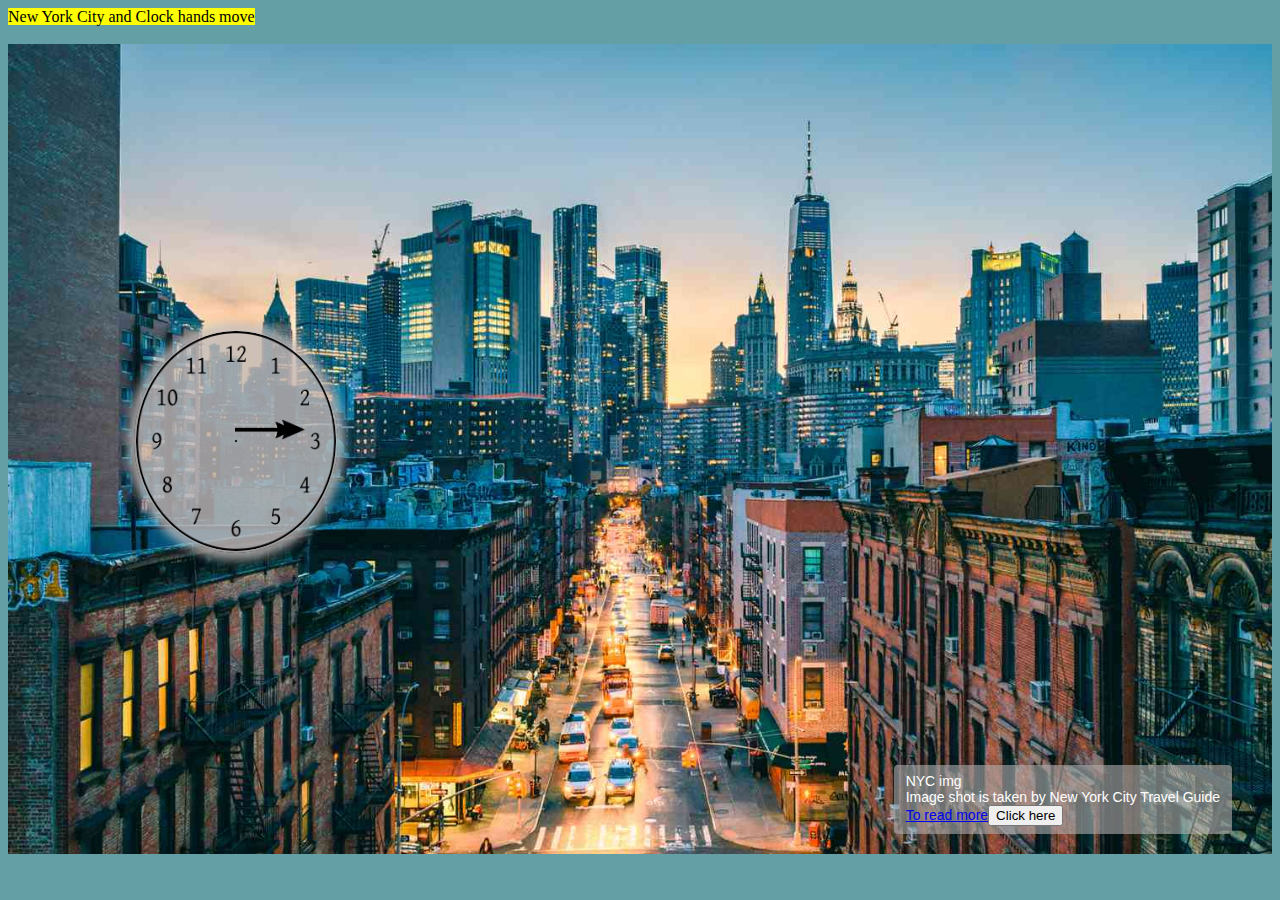
<file: Assignemt4/index.html>
<!DOCTYPE html>
<html lang="en">
<head>
    <meta charset="UTF-8">
    <meta name="viewport" content="width=device-width, initial-scale=1.0">
    <title>Assignement4</title>
    <link rel="stylesheet" href="style.css">
</head>
<body>
    <mark>New York City and Clock hands move</mark>
    <br> <br>

    <div class="image-container">

        <img src="nyc.jpg" alt="nyc img" width="100%">
        <div class="insideText">NYC img <br> Image shot is taken by New York City Travel Guide <br>
            <a href="https://www.travelandleisure.com/travel-guide/new-york-city">To read more<button>Click here</button></a>
        </div>
        
        
        <div class="clock-container">
            <img src="clockimage.png" class="clock-image" alt="Clock">
            <div class="clock-hands">
              <img src="hand.png" class="minute-hand" alt="Minute Hand">
              <img src="hand1.png" class="hour-hand" alt="Hour Hand">
            </div>
          </div>

    </div>

    
</body>
</html>
</file>
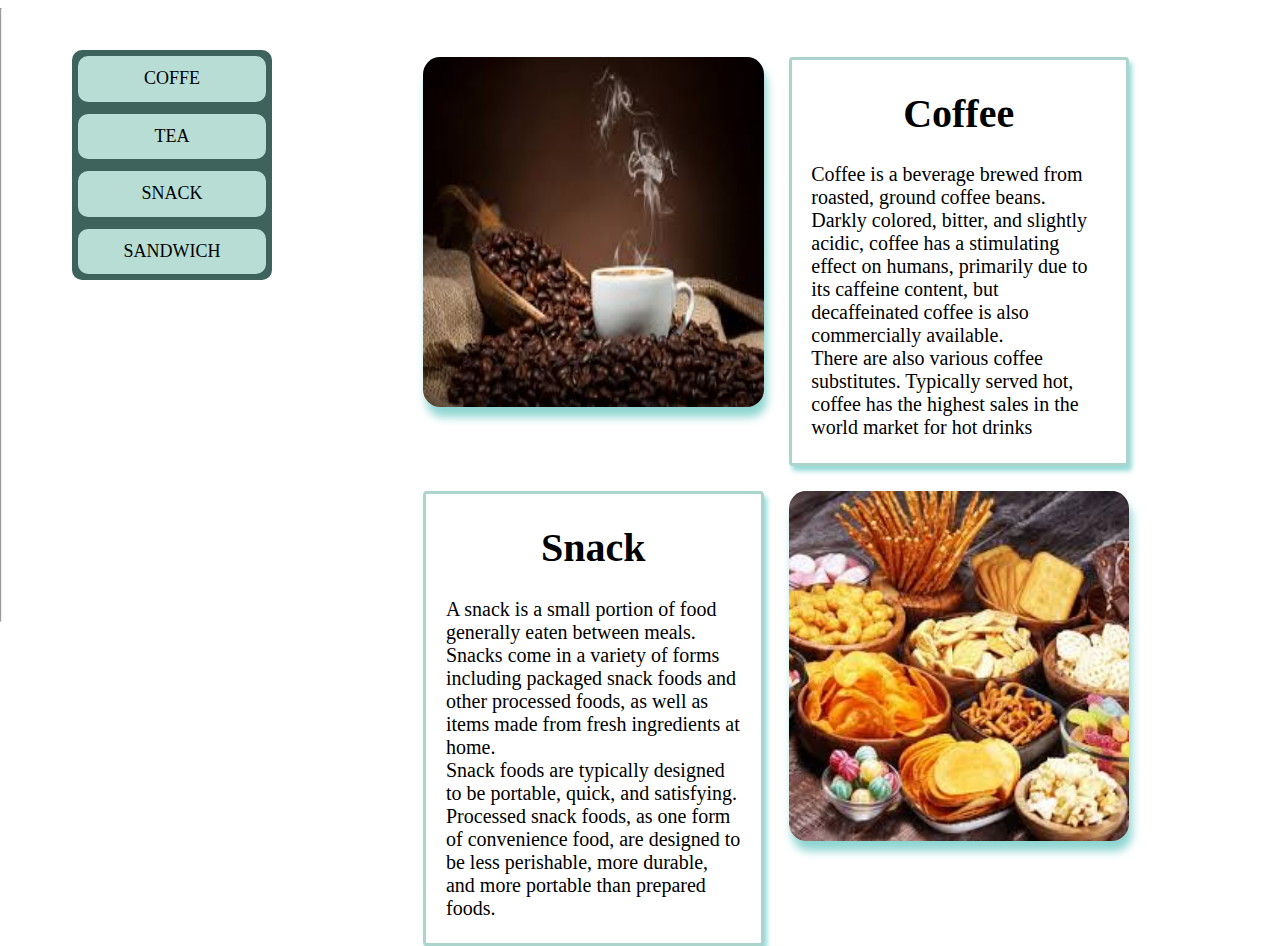
<file: Assignment3/index.html>
<!DOCTYPE html>
<html lang="en">
<head>
    <meta charset="UTF-8">
    <meta name="viewport" content="width=device-width, initial-scale=1.0">
    <title>Assignement3</title>
    <link rel="stylesheet" href="assignment3.css">
</head>
<body>
    <hr>

    <div class="left">
            <ul>
                <li><a href="">COFFE</a></li>
                <li><a href="">TEA</a></li>
                <li><a href="">SNACK</a></li>
                <li><a href="">SANDWICH</a></li>
            </ul>
    </div>


  <div class="right">
    <div class="grid">
      <div class="coffeImg"><img src="coffee.jpg"></div>
      
      <div class="coffe">
        <h1>Coffee</h1>
        <p>Coffee is a beverage brewed from roasted, ground coffee beans. Darkly colored, bitter, and slightly acidic, coffee has a stimulating effect on humans, primarily due to its caffeine content, but decaffeinated coffee is also commercially available.<br>There are also various coffee substitutes. Typically served hot, coffee has the highest sales in the world market for hot drinks</p></div>
      <div class="snack">
        <h1>Snack</h1>
        <p>A snack is a small portion of food generally eaten between meals. Snacks come in a variety of forms including packaged snack foods and other processed foods, as well as items made from fresh ingredients at home. <br> Snack foods are typically designed to be portable, quick, and satisfying. Processed snack foods, as one form of convenience food, are designed to be less perishable, more durable, and more portable than prepared foods.</p></div>
      
        <div class="snackImg"><img src="snacks.jpg"></div>
    </div>
  </div>

    
</body>
</html>
</file>
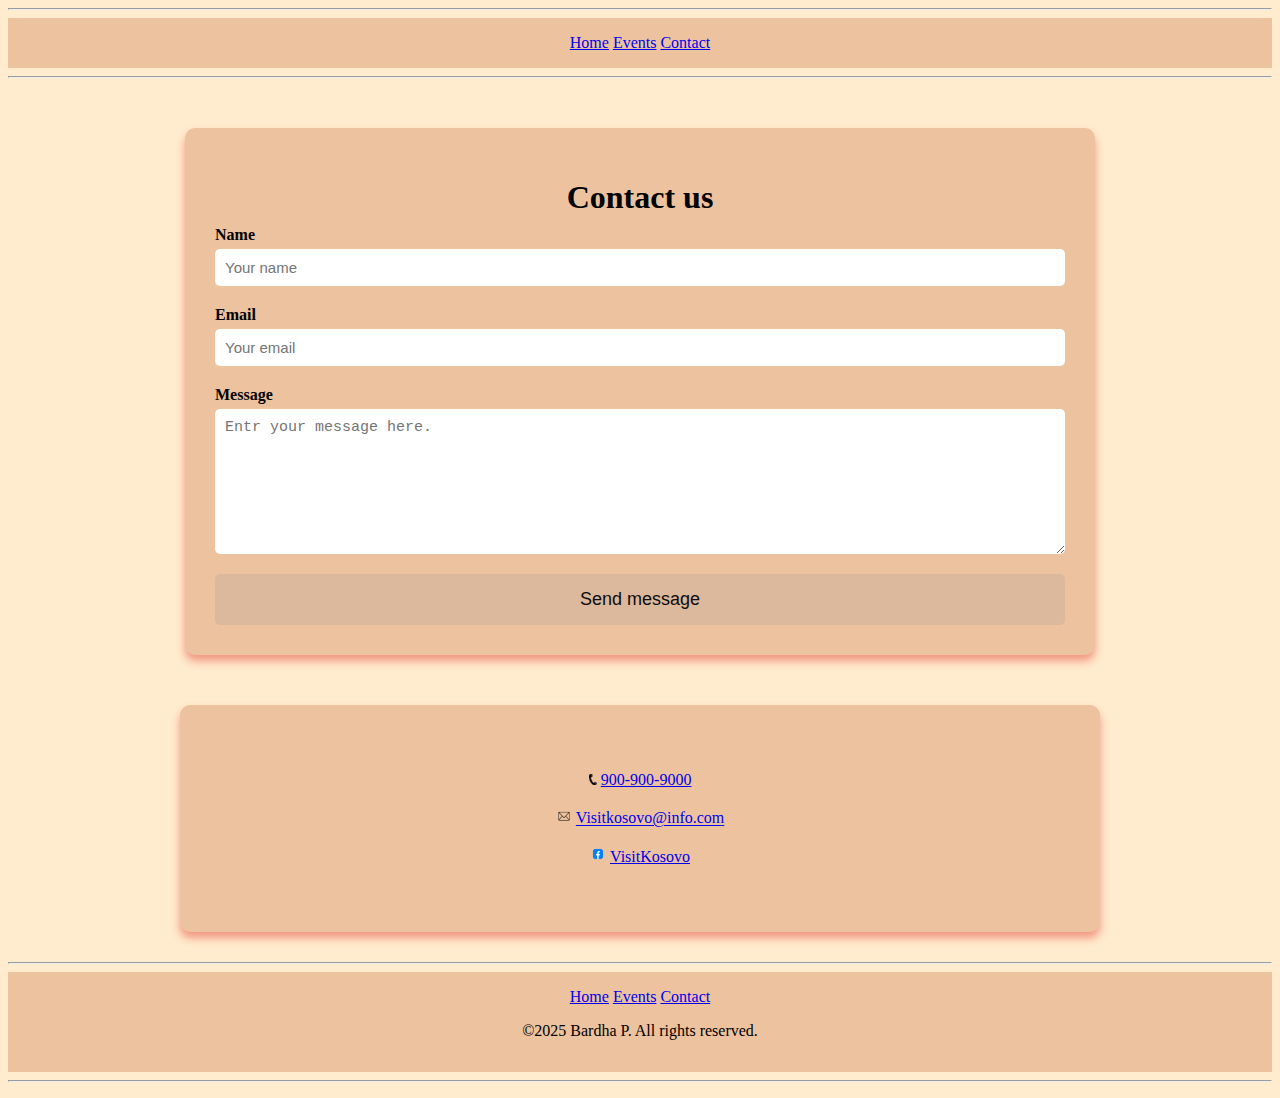
<file: Project1/contact.html>
<!DOCTYPE html>
<html lang="en">
<head>
    <meta charset="UTF-8">
    <meta name="viewport" content="width=device-width, initial-scale=1.0">
    <title>Contact Us</title>
    <link rel="stylesheet" href="style2.css">
</head>
<body>
    <header>
        <hr>
        <nav>
        <a href="Index1.html">Home</a>
        <a href="events.html">Events</a>
        <a href="contact.html">Contact</a> 
        </nav>
        <hr>
    </header>

    <div class="contact-us">
            <h1>Contact us</h1> 
        <form class="contact-form">
            <div class="form-group">
                <label for="name">Name</label>
                <input type="text" name="name" placeholder="Your name"required>
            </div>

            <div class="form-group">
                <label for="email">Email</label>
                <input type="email" name="email" placeholder="Your email" required>
            </div>

            <div class="form-group">
                <label for="message">Message </label>
                <textarea name="message" placeholder="Entr your message here." required></textarea>
            </div>
            <button type="submit">Send message</button>
        </form>
    </div>
    
    
    <!--<main class="contact info">
        <section>
            <div>
                <h1>Contact us:</h1>
                <ul>
                    <li>
                        <img src="phone.jpg" alt="phone img" width="0.9%" height="0.9%">
                        <a href="tel:+9009009000">900-900-9000</a>
                    </li>
                     <li>
                        <img src="email.jpg" alt="email img" width="2%" height="2%">
                        <a href="email:+visitkosovo@info.com">Visitkosovo@info.com</a>
                    </li>
                    <li>
                        <img src="facebook.jpg" alt="facebook icon" width="2%" height="2%">
                        <a href="VisitKosovo">VisitKosovo</a>
                    </li>
                </ul>
            </div>

        </section>
        <p> Hope you found our page informative!&#128512;</p>
    </main>
    -->
    <div class="center">
        
        <dl> 
            <dt><img src="phone.jpg" alt="phone img" width="1%" height="1%">
                <a href="tel:+9009009000">900-900-9000</a>
            </dt> <br>
            <dt>
                <img src="email.jpg" alt="email img" width="2%" height="2%">
                <a href="email:+visitkosovo@info.com">Visitkosovo@info.com</a>
            </dt><br>
            <dt>
                <img src="facebook.jpg" alt="facebook icon" width="2%" height="2%">
                <a href="VisitKosovo">VisitKosovo</a>
            </dt>
        </dl>
    </div>

    <footer>
        <hr>
        <nav>
            <a href="Index1.html">Home</a>
            <a href="events.html">Events</a>
            <a href="contact.html">Contact</a> 
            <p>&copy;2025 Bardha P. All rights reserved.</p>
        </nav>
        <hr>
    </footer>
    
</body>
</html>
</file>
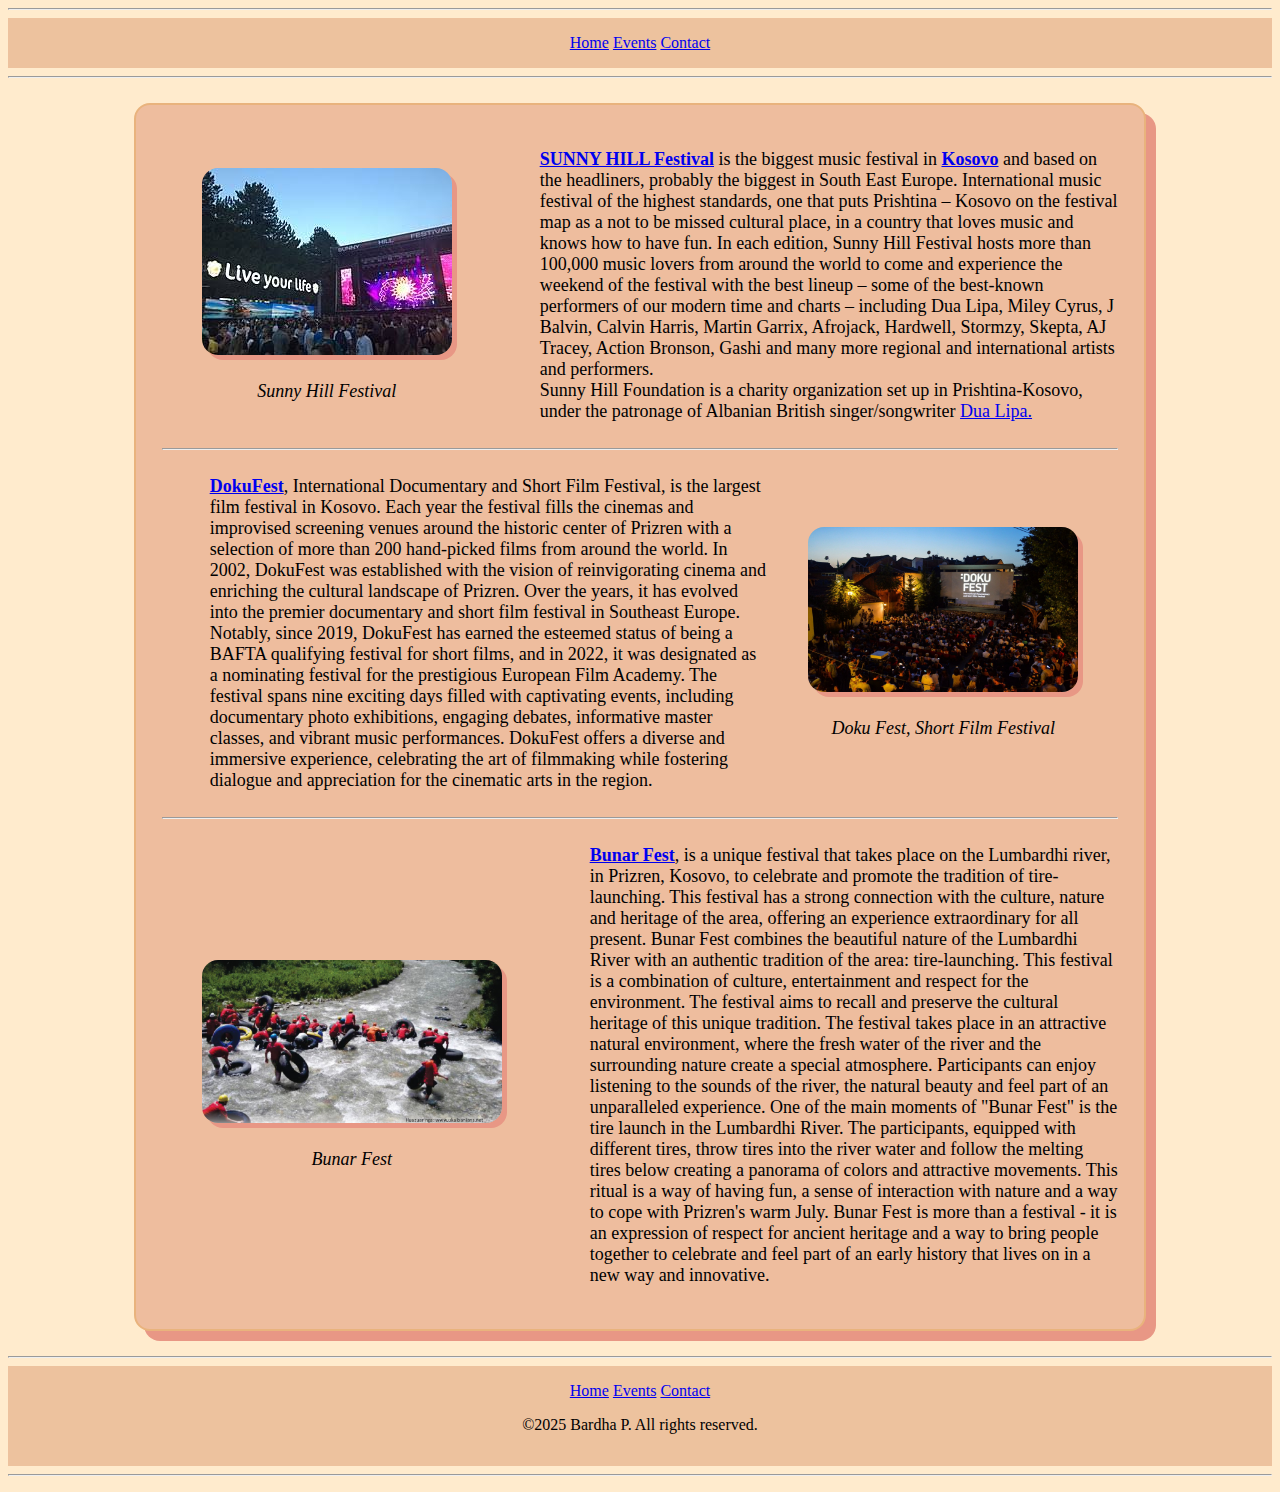
<file: Project1/events.html>
<!DOCTYPE html>
<html lang="en">
<head>
    <meta charset="UTF-8">
    <meta name="viewport" content="width=device-width, initial-scale=1.0">
    <title>Events</title>
    <link rel="stylesheet" href="style2.css">
</head>
<body>
    <header>
        <hr>
        <nav>
        <a href="Index1.html">Home</a>
        <a href="events.html">Events</a>
        <a href="contact.html">Contact</a> 
        </nav>
        <hr>
    </header>

    <main>
        <Section class="sub-hero">
            <div class="image3">
                <figure>
                    <img src="sunnyhill.jpg" alt="sunyhill img">
                    <figcaption> <br> <em> Sunny Hill Festival</em></figcaption>
                </figure>
                <p><a href="https://sunnyhillfestival.com/"><b>SUNNY HILL Festival</b></a> is the biggest music festival in <a href="https://en.wikipedia.org/wiki/Kosovo"><b>Kosovo</b></a> and based on the headliners, probably the biggest in South East Europe. International music festival of the highest standards, one that puts Prishtina – Kosovo on the festival map as a not to be missed cultural place, in a country that loves music and knows how to have fun.
                In each edition, Sunny Hill Festival hosts more than 100,000 music lovers from around the world to come and experience the weekend of the festival with the best lineup – some of the best-known performers of our modern time and charts – including Dua Lipa, Miley Cyrus, J Balvin, Calvin Harris, Martin Garrix, Afrojack, Hardwell, Stormzy, Skepta, AJ Tracey, Action Bronson, Gashi and many more regional and international artists and performers.
                <br>Sunny Hill Foundation is a charity organization set up in Prishtina-Kosovo, under the patronage of Albanian British singer/songwriter <a href="https://en.wikipedia.org/wiki/Dua_Lipa">Dua Lipa.</a>
                </p>
            </div>
<b><hr></b>
            <div class="image4">
                <p><a href="https://dokufest.com/en/info/about-dokufest"><b>DokuFest</b></a>, International Documentary and Short Film Festival, is the largest film festival in Kosovo. Each year the festival fills the cinemas and improvised screening venues around the historic center of Prizren with a selection of more than 200 hand-picked films from around the world.
                    In 2002, DokuFest was established with the vision of reinvigorating cinema and enriching the cultural landscape of Prizren. Over the years, it has evolved into the premier documentary and short film festival in Southeast Europe. Notably, since 2019, DokuFest has earned the esteemed status of being a BAFTA qualifying festival for short films, and in 2022, it was designated as a nominating festival for the prestigious European Film Academy. 
                    The festival spans nine exciting days filled with captivating events, including documentary photo exhibitions, engaging debates, informative master classes, and vibrant music performances. DokuFest offers a diverse and immersive experience, celebrating the art of filmmaking while fostering dialogue and appreciation for the cinematic arts in the region.
                </p>
                <figure>
                    <img src="dokufest.jpg" alt="DokuFest img">
                    <figcaption><br> <em>Doku Fest, Short Film Festival</em></figcaption>
                </figure>              
            </div>
<b><hr></b>
            <div class="image5">
                <figure>
                    <img src="bunarfest.jpg" alt="BunarFest img">
                    <figcaption><br> <em>Bunar Fest</em></figcaption>
                </figure>
                <p> <a href="https://www.bunarfest.com/info"><b>Bunar Fest</b></a>, is a unique festival that takes place on the Lumbardhi river, in Prizren, Kosovo, to celebrate and promote the tradition of tire-launching. This festival has a strong connection with the culture, nature and heritage of the area, offering an experience extraordinary for all present.
                    Bunar Fest combines the beautiful nature of the Lumbardhi River with an authentic tradition of the area: tire-launching. This festival is a combination of culture, entertainment and respect for the environment. The festival aims to recall and preserve the cultural heritage of this unique tradition.
                    The festival takes place in an attractive natural environment, where the fresh water of the river and the surrounding nature create a special atmosphere. Participants can enjoy listening to the sounds of the river, the natural beauty and feel part of an unparalleled experience.
                    One of the main moments of "Bunar Fest" is the tire launch in the Lumbardhi River. The participants, equipped with different tires, throw tires into the river water and follow the melting tires below creating a panorama of colors and attractive movements. This ritual is a way of having fun, a sense of interaction with nature and a way to cope with Prizren's warm July. Bunar Fest is more than a festival - it is an expression of respect for ancient heritage and a way to bring people together to celebrate and feel part of an early history that lives on in a new way and innovative.                 
                </p>
            </div>
        </Section>

    </main>

    <footer>
        <hr>
        <nav>
            <a href="Index1.html">Home</a>
            <a href="events.html">Events</a>
            <a href="contact.html">Contact</a> 
            <p>&copy;2025 Bardha P. All rights reserved.</p>
        </nav>
        <hr>
    </footer>
    
</body>
</html>
</file>
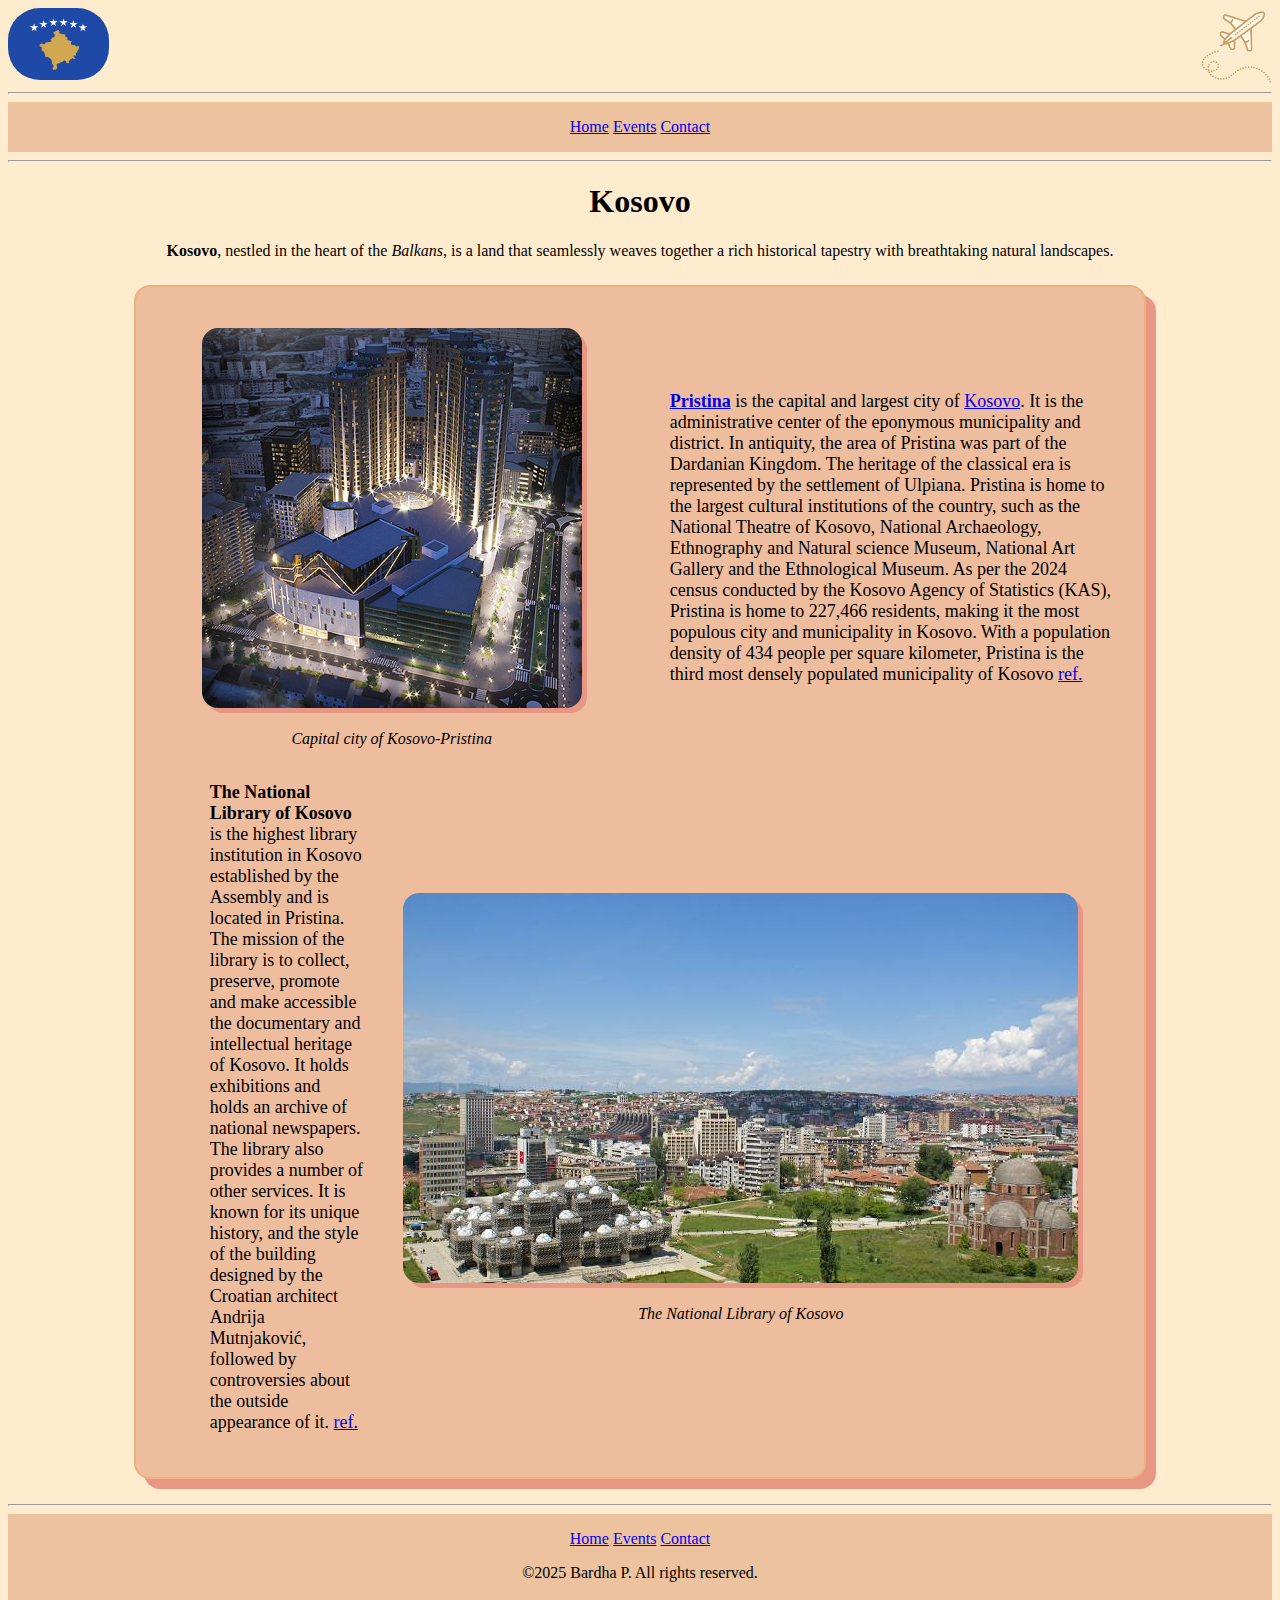
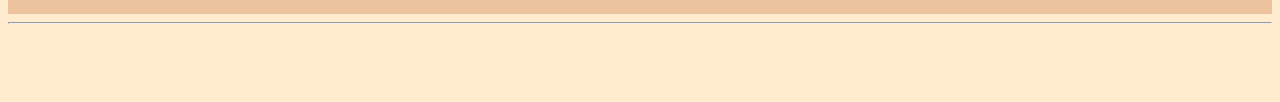
<file: Project1/Index1.html>
<!DOCTYPE html>
<html lang="en">
<head>
    <meta charset="UTF-8">
    <meta name="viewport" content="width=device-width, initial-scale=1.0">
    <title>Visit Kosovo</title>
    <link rel="stylesheet" href="style2.css">
   </head>
<body>
    <header>
        <div class="image-container">
        <img src="kosovo.jpg" alt="Kosovo Flag" width="8%" height="8%" class="left-image">
        <img src="Airplane.gif" alt="Airplane gif" width="6%" height="8%" class="right-image">
        </div>
        <hr>
        <nav>
        <a href="Index1.html">Home</a>
        <a href="events.html">Events</a>
        <a href="contact.html">Contact</a> 
        </nav>
        <hr>
    </header>

   <h1><b>Kosovo</b></h1>
   <p><b>Kosovo</b>, nestled in the heart of the <i>Balkans</i>, is a land that seamlessly weaves together a rich historical tapestry with breathtaking natural landscapes.</p>
   <main>

        <section class="hero"> 
                <div class="image1">
                    <figure>
                        <img src="pristina.jpg" alt="pristina img"> 
                        <figcaption>
                           <br> <em> Capital city of Kosovo-Pristina</em>
                        </figcaption>
                    </figure>
                    <p>
                        <a href="https://en.wikipedia.org/wiki/Pristina"><b>Pristina</b></a> is the capital and largest city of <a href="https://en.wikipedia.org/wiki/Kosovo">Kosovo</a>. It is the administrative center of the eponymous municipality and district. In antiquity, the area of Pristina was part of the Dardanian Kingdom. The heritage of the classical era is represented by the settlement of Ulpiana. Pristina is home to the largest cultural institutions of the country, such as the National Theatre of Kosovo, National Archaeology, Ethnography and Natural science Museum, National Art Gallery and the Ethnological Museum.
                        As per the 2024 census conducted by the Kosovo Agency of Statistics (KAS), Pristina is home to 227,466 residents, making it the most populous city and municipality in Kosovo. With a population density of 434 people per square kilometer, Pristina is the third most densely populated municipality of Kosovo
                        <a href="https://en.wikipedia.org/wiki/Pristina">ref.</a>
                    </p>
                </div>                
            
                <div class="image2">
                    <p>
                        <b>The National Library of Kosovo</b> is the highest library institution in Kosovo established by the Assembly and is located in Pristina.
                        The mission of the library is to collect, preserve, promote and make accessible the documentary and intellectual heritage of Kosovo.
                        It holds exhibitions and holds an archive of national newspapers. The library also provides a number of other services. It is known for its unique history, and the style of the building designed by the Croatian architect Andrija Mutnjaković, followed by controversies about the outside appearance of it.
                        <a href="https://en.wikipedia.org/wiki/National_Library_of_Kosovo">ref.</a>
                    </p>
                    <figure>
                        <img src="library.jpg" alt="library img">
                        <figcaption><br><em>The National Library of Kosovo</em></figcaption>
                    </figure>
                </div>
        </section> 
        <hr>

       <!--
        <section class="sub-hero">

        </section>
        -->

   </main>

   <footer>
    <nav>
        <a href="Index1.html">Home</a>
        <a href="events.html">Events</a>
        <a href="contact.html">Contact</a> 
        <p>&copy;2025 Bardha P. All rights reserved.</p>
    </nav>
    <hr>
        <!-- <div class="footer-menu">
            <ul>
                <a href="Index1.html">Home</a>
                <a href="events.html">Events</a>
                <a href="contact.html">Contact</a> <br>
                <p>&copy; 2025 Bardha P. All rights reserved. </p>
            </ul>
        </div> -->
    </footer>
    <br><br><br>

</body>
</html>
</file>
<file: Assignemt4/style.css>
body{
    background-color: rgb(100, 159, 166);   
}

.image-container{
    position: relative; 
    height: 90vh;
    overflow: hidden;
}

.insideText{
    position: absolute;
    bottom: 20px;
    right: 40px;
    background-color: rgba(177, 173, 173, 0.6);
    color: #ffffff;
    padding: 8px 12px;
    border-radius: 4px;
    font-size: 14px;
    font-family: Arial, sans-serif;
    z-index: 2;
}

/*Clock image & Clock Hands rotation*/
.clock-container{
    position: absolute;
    left: 10%;
    top: 50%;
    transform: translateY(-60%);
    width: 200px;
    height: 200px;
    z-index: 2;
  }
  .clock-image {
    background-color: rgba(194, 185, 185, 0.8);
    box-shadow: 0px 0px 10px 7px rgba(194, 185, 185, 0.8);
    border-radius: 50%;
    padding: 1%;
    width: 100%;
    height: 110%;
  }
  .minute-hand{
    position:fixed;
    left: 101px;
    top: 104px;
    width: 70px;
    height: 30x;
    z-index: 2;
    transform: translateY(-60%);
    transform-origin: left center;
    animation: rotate-minute 10s infinite; 
    
  }
  .hour-hand {
    position:fixed;
    left: 101px;
    top: 104px;
    transform: translateY(-60%);
    width: 60px;
    height: 30x;
    z-index: 2;
    transform-origin: left center;
    animation: rotate-hour 10s infinite; 
  }
 
 @keyframes rotate-minute{    
    0% {transform: rotate(-90deg);}
    100% {transform: rotate(270deg);}
  }
  
@keyframes rotate-hour{
    0% {transform: rotate(0deg);}
    100% {transform: rotate(30deg);}
  }
</file>
<file: Assignment3/assignment3.css>
body {
    margin: 0;
    height: 70vh;
    display: flex;
    width: 100%;
  }
/*Menu style*/
.left {
    display: grid;
    grid-template-rows: repeat(4, 1fr);
    height: 230px; 
    width: 200px;
    margin-top: 50px;
    margin-left: 70px;
    background-color: #3e635c;
    border-radius: 10px;
}

.left ul {
    margin: 0;
    padding: 0;
    list-style: none;
    display: contents; 
}

.left li {
    display: flex;
    justify-content: center;
    align-items: center;
    font-size: 18px;
    background-color: #b8ddd5;
    border-radius: 10px;
    margin: 3%;
}

.left li:last-child {
    border-bottom: none;
}

.left a {
    text-decoration: black;
    color: #000000;
}


li:hover{
    background-color: orange ;
}

/*grid style*/
  .right {
    flex: 1;
    display: flex;
    justify-content: center;
    align-items: center;
    font-size: 20px; 
    flex-direction: row; 
  }

  .grid {
    display: grid;
    grid-template-columns: 1fr 1fr;
    grid-template-rows: 1fr 1fr;
    gap: 25px;
    width: 70%;
    height: 90%;
    margin-top: 50px;
  }

  .grid div {
    background-color: #ffffff;
    display: block;
    justify-content: center;
    align-items: center;
  }
  .coffeImg>img, .snackImg>img{
    border-radius: 5%;
    box-shadow: 3px 10px 10px rgb(141, 213, 209);
    width: 100%;
    height: 350px;
  }
  .coffe, .snack {
    border: 3px solid #abd4cd; 
    border-radius: 1%;
    padding: 1%;
    box-shadow: 3px 5px 5px rgb(149, 219, 215);
  }
  .coffe>h1, .snack>h1{
    text-align: center;
  }
  .coffe>p, .snack>p{
    text-align: center left;
    margin-left: 5%;
    margin-right: 5%;
  }
</file>
<file: Project1/style2.css>
body{background-color: blanchedalmond;
}

.image-container{
    display: flex;
    justify-content: space-between;
}
.left-image{
    border-radius: 2rem;
}
.right-image{
}
header{
    margin-bottom: 1rem;
    text-align: center;
}
nav{
    background-color: #edc29e;
    display: block;
    padding: 1rem;
    unicode-bidi: isolate;
    text-align: center;
}
h1, p{
    text-align: center;
    justify-content: center;
}
section{
    border-radius:1rem;
}
.hero, .sub-hero{
    border: 2px solid rgb(233, 179, 125);
    background-color: rgb(238, 189, 158);
    box-shadow: 10px 10px #e89785;
    padding: 2%;
    margin-top: 2%;
    margin-left: 10%;
    margin-right: 10%;
    margin-bottom: 2%;
}
.hero>div, .sub-hero>div{
    display: flex;
    align-items: center;
}
.hero .image1, .hero .image2{
    height: auto;
    
}
.hero .image1 img, .hero .image2 img{
    border-radius: 1rem;
    width: auto;
    box-shadow: 5px 5px #e89785;
}
.hero .image1 p, .hero .image2 p{
    font-size: large;
    text-align: start;
}
.hero .image1 p, .hero .image2 p{
    margin-left: 3rem;
}
.sub-hero .image3,.sub-hero .image4, .sub-hero .image5{
    height: auto;
    font-size: large;
    text-align: start;
}
.sub-hero .image3 img{
    border-radius: 1rem;
    width: auto;
    box-shadow: 5px 5px #e89785;
    
}
.sub-hero .image4 img{
    border-radius: 1rem;
    width: 270px;
    box-shadow: 5px 5px #e89785;
}
.sub-hero .image5 img{
    border-radius: 1rem;
    width: 300px;
    box-shadow: 5px 5px#e89785;
}
.sub-hero .image3 p, .sub-hero .image4 p, .sub-hero .image5 p{
    margin-left: 3rem;
    text-align: left;
}
figcaption {
   text-align: center; 
}
/* Contact Information*/
.contact-us{
    max-width: 850px;
    margin: 50px auto;
    background: #edc29e;
    padding: 30px;
    box-shadow: 0px 6px 8px #f29782;
    border-radius: 10px;
}
.contact-us h1{
    text-align: center;
    margin-bottom: 10px;
}
.contact-form{
    display: grid;
    gap: 20px;
}
.contact-form .form-group{
    display: flex;
    flex-direction: column;
}
.contact-form label{
    margin-bottom: 5px;
    font-weight:  bold;
}
.contact-form input, .contact-form textarea{
    padding: 10px;
    border: 2px rgb(94, 110, 198);
    border-radius: 5px;
    font-size: 15px;
}
.contact-form textarea{
    height: 125px;
}
.contact-form button{
    padding: 15px;
    font-size: 18px;
    color: rgb(14, 13, 13);
    background-color: #dcb99c;
    border: none;
    border-radius: 5px;
    cursor: pointer;
    transition: 0.3s ease;
}
.contact-form button:hover{
    background-color: rgb(99, 187, 187);
}
.center{
    max-width: 820px;
    margin: 30px auto;
    background: #edc29e;
    padding: 50px;
    box-shadow: 0px 6px 8px #f29782;
    border-radius: 10px
}
.center dl{
    text-align: center;
    justify-content: center;
}

footer{
    margin-bottom: 1rem;
    text-align: center;
}
</file>
